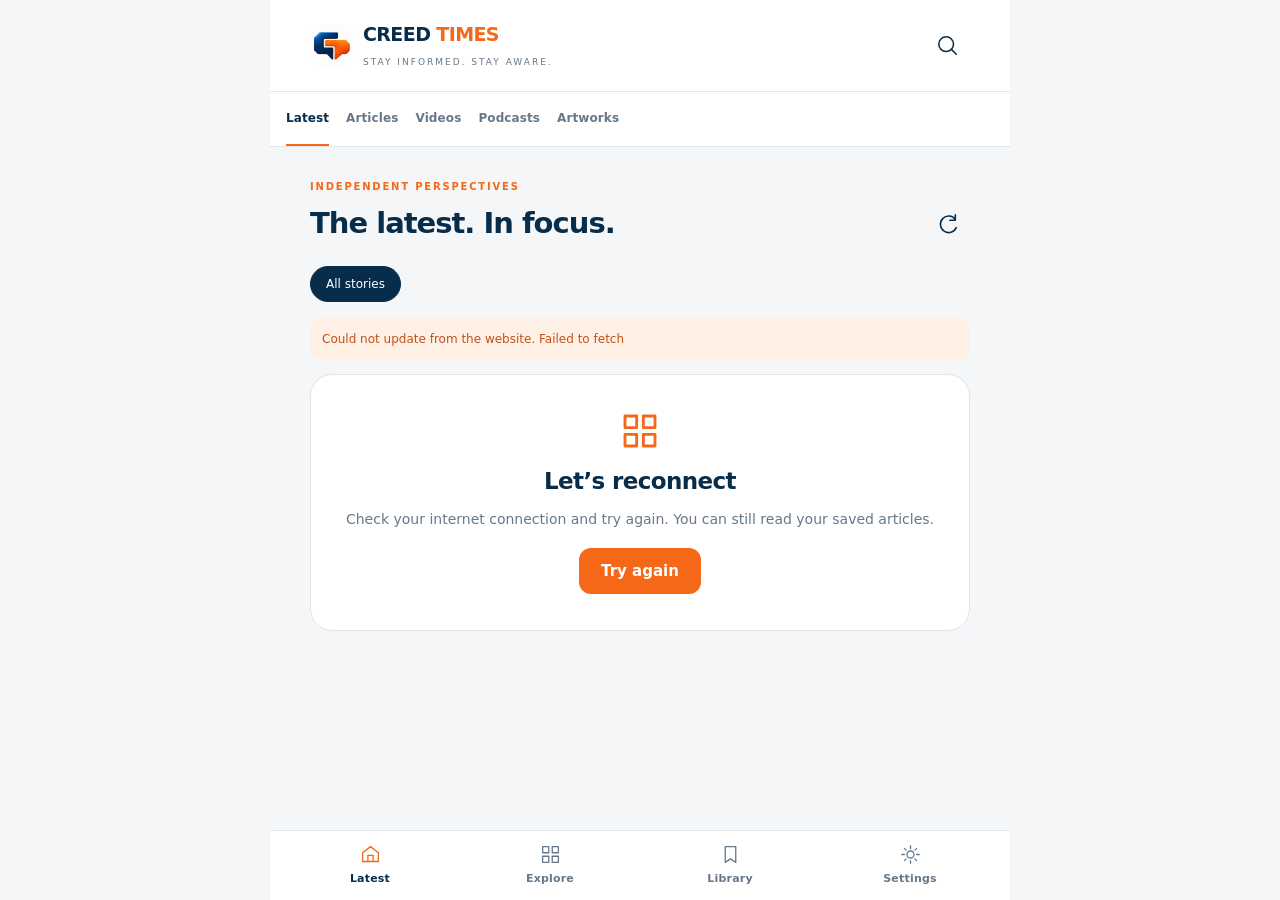
<file: reader/app/src/main/assets/index.html>
<!doctype html><html lang="en"><head><meta charset="UTF-8"><meta name="viewport" content="width=device-width, initial-scale=1, viewport-fit=cover"><meta http-equiv="Content-Security-Policy" content="default-src 'self'; script-src 'self'; style-src 'self' 'unsafe-inline'; img-src 'self' https: data:; connect-src https://creedtimes.com; media-src https:; frame-src 'none'; object-src 'none'; base-uri 'none'"><title>Creed Times</title><link rel="stylesheet" href="style.css"></head><body><div id="app"></div><div id="toast" role="status" aria-live="polite"></div><script src="app.js"></script></body></html>
</file>
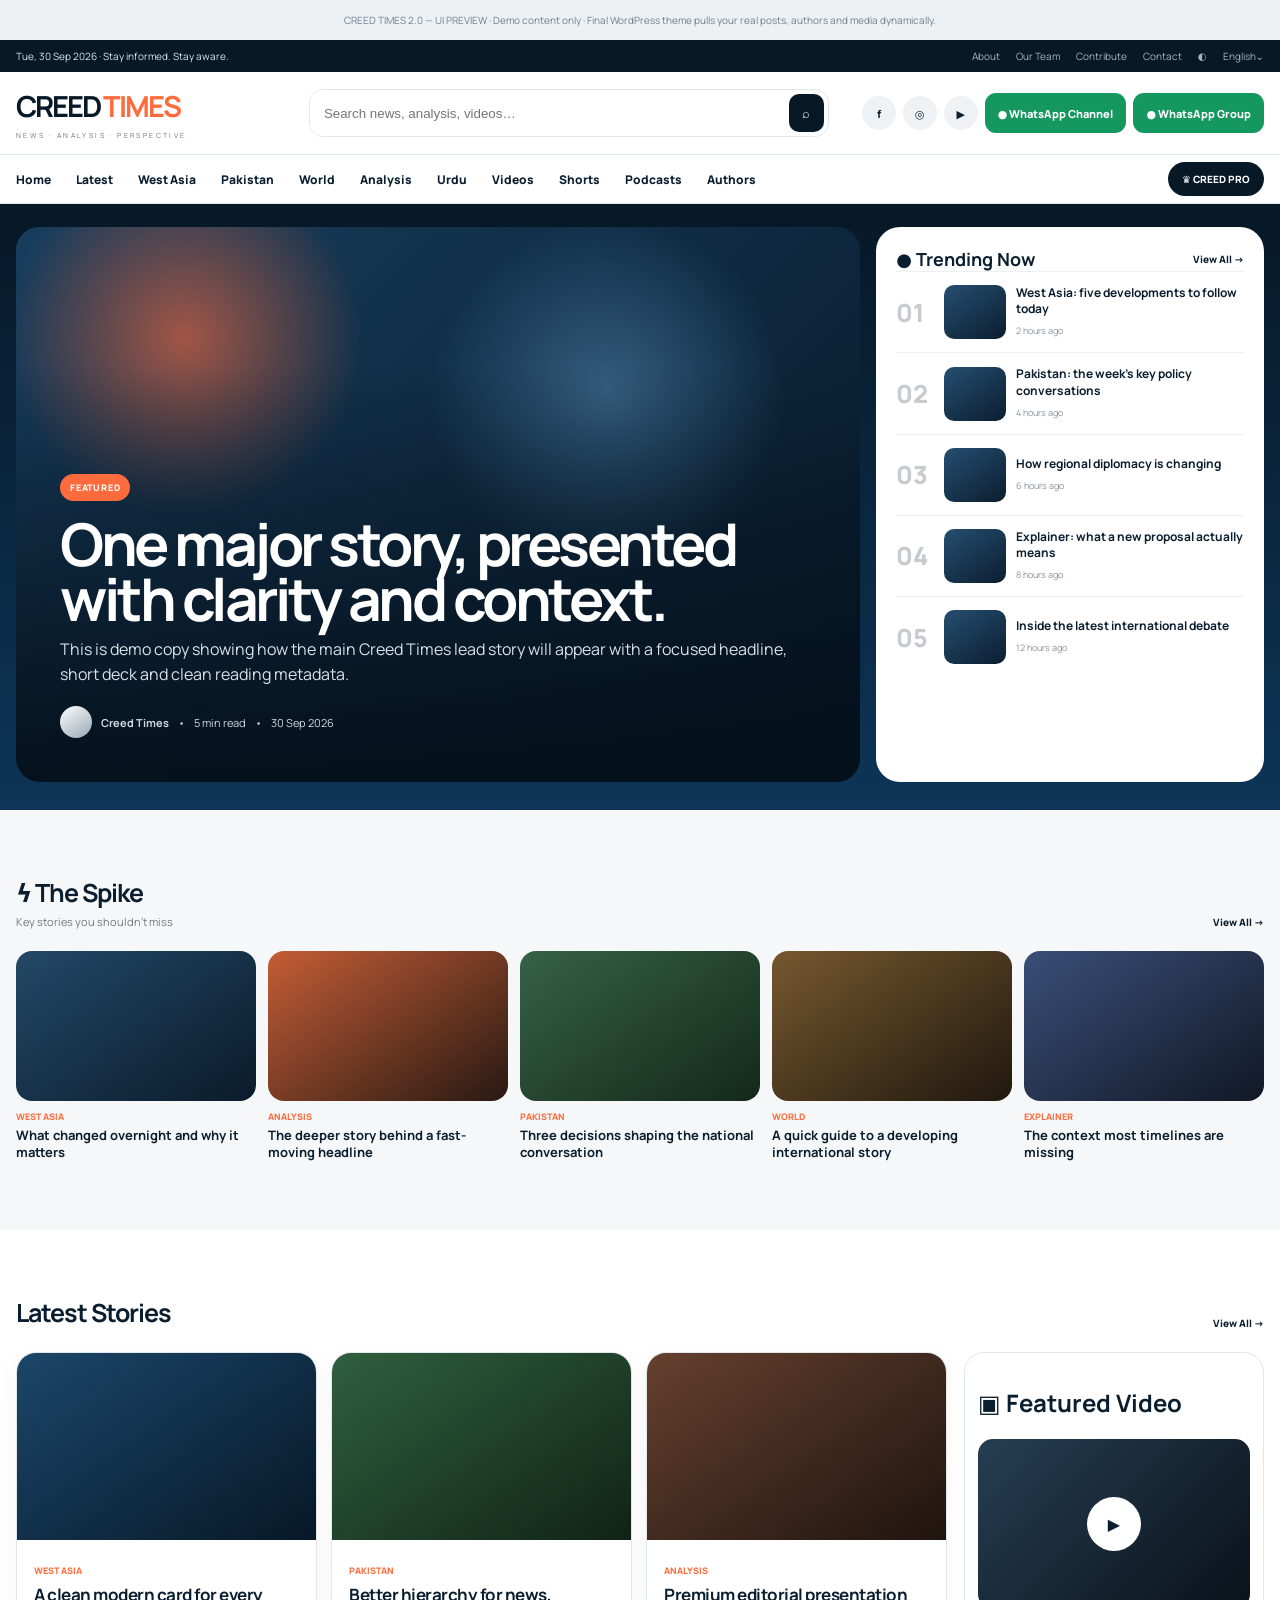
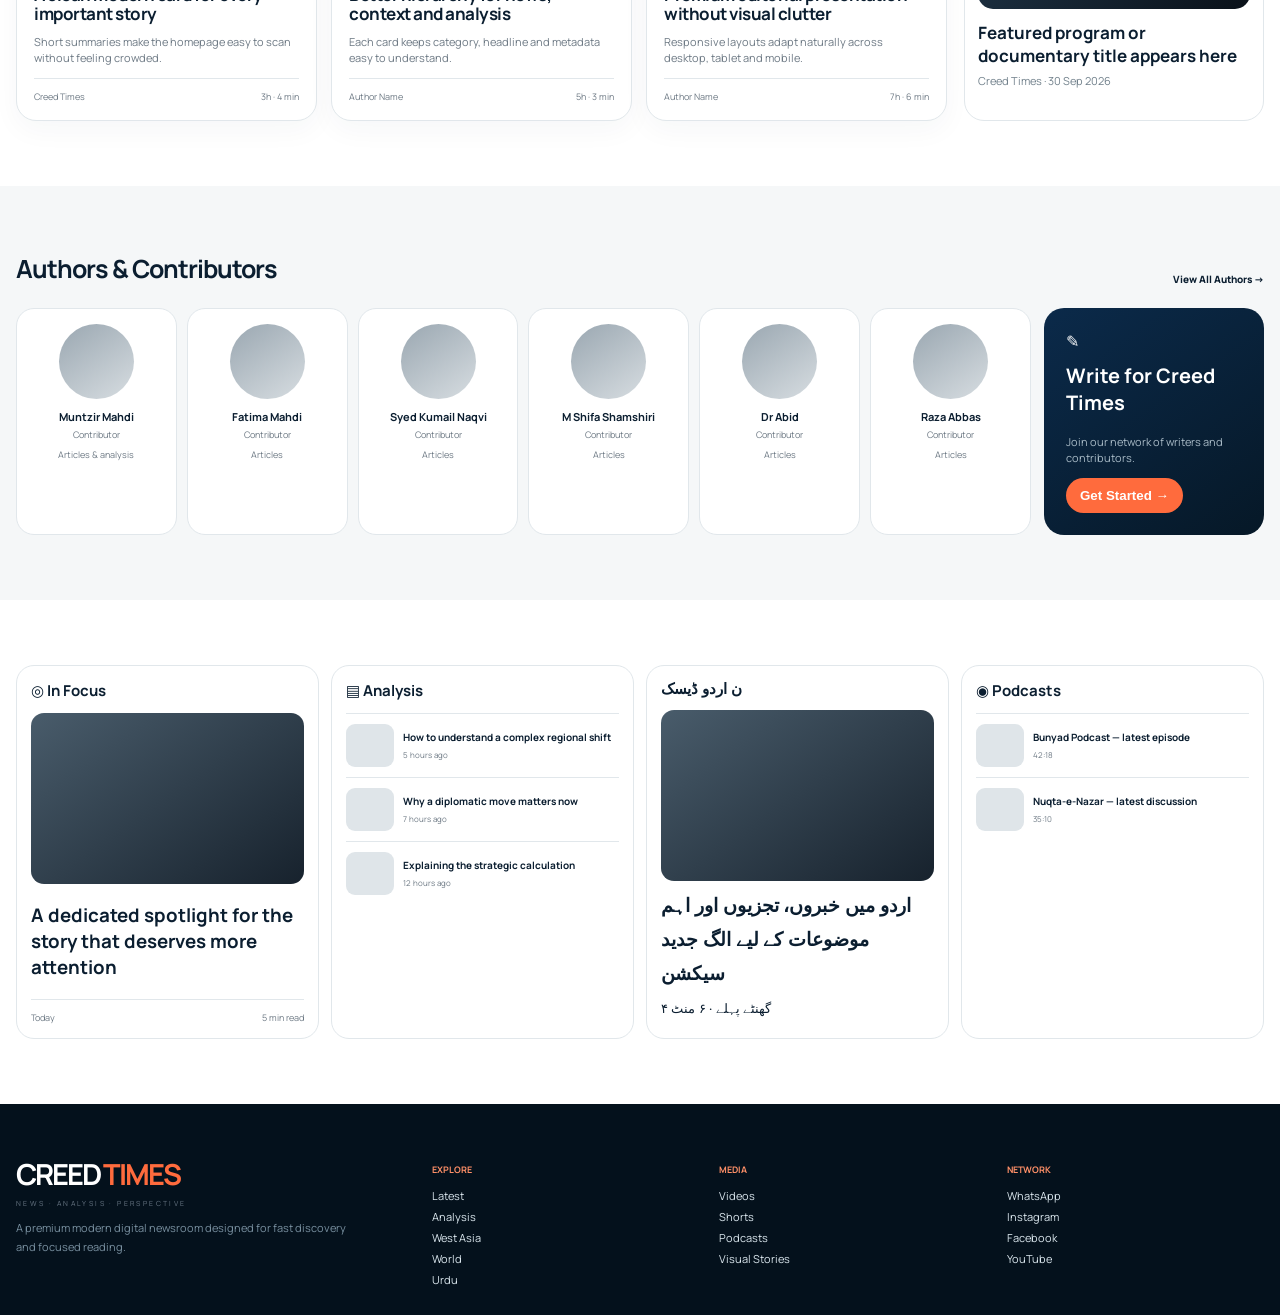
<file: web-build/preview/CreedTimes-2.0-Preview.html>
<!doctype html>
<html lang="en">
<head>
<meta charset="utf-8">
<meta name="viewport" content="width=device-width,initial-scale=1">
<title>Creed Times 2.0 — Homepage Preview</title>
<link rel="preconnect" href="https://fonts.googleapis.com">
<link rel="preconnect" href="https://fonts.gstatic.com" crossorigin>
<link href="https://fonts.googleapis.com/css2?family=Manrope:wght@400;500;600;700;800&display=swap" rel="stylesheet">
<style>
:root{--bg:#f5f7f8;--paper:#fff;--ink:#0b1e30;--navy:#0b2a4a;--dark:#071827;--orange:#ff6b3d;--green:#15985f;--muted:#6d7984;--line:#e1e7eb;--soft:#eef2f5;--shadow:0 18px 55px rgba(11,42,74,.08)}
*{box-sizing:border-box}body{margin:0;background:var(--bg);color:var(--ink);font-family:Manrope,system-ui,sans-serif}.wrap{width:min(calc(100% - 32px),1320px);margin:auto}.utility{height:32px;background:var(--dark);color:#dce7ee;font-size:10px}.utility .wrap{height:100%;display:flex;align-items:center;justify-content:space-between}.utility nav{display:flex;gap:16px}.utility a{color:inherit;text-decoration:none;opacity:.76}
.header{background:#fff;position:sticky;top:0;z-index:20;box-shadow:0 1px 0 var(--line)}.mainbar{height:82px;display:grid;grid-template-columns:260px 1fr auto;align-items:center;gap:25px}.brand{display:flex;align-items:end;gap:6px;text-decoration:none}.brand strong,.brand b{font-size:29px;letter-spacing:-2px}.brand strong{color:var(--dark)}.brand b{color:var(--orange)}.brand small{display:block;font-size:7px;letter-spacing:2.4px;color:#687684;margin-top:5px}.brandmark{display:flex;flex-direction:column}.search{display:grid;grid-template-columns:1fr 43px;border:1px solid var(--line);border-radius:14px;overflow:hidden;max-width:520px;width:100%;justify-self:center}.search input{border:0;outline:0;padding:0 14px;height:46px;color:var(--ink)}.search button{border:0;margin:4px;border-radius:10px;background:var(--dark);color:#fff}.actions{display:flex;align-items:center;gap:7px}.circle{width:34px;height:34px;border-radius:50%;background:var(--soft);display:grid;place-items:center;font-size:11px;font-weight:800}.wa{height:40px;padding:0 13px;border-radius:11px;background:var(--green);color:#fff;display:flex;align-items:center;font-size:11px;font-weight:800}.navrow{height:49px;border-top:1px solid var(--line)}.navrow .wrap{height:100%;display:flex;align-items:center;justify-content:space-between}.nav{display:flex;gap:25px}.nav a{text-decoration:none;font-size:12px;font-weight:800}.pro{background:var(--dark);color:#fff;padding:10px 14px;border-radius:999px;font-size:10px;font-weight:900}
.heroBand{background:linear-gradient(180deg,#071827,#0d3557);padding:24px 0 28px}.heroGrid{display:grid;grid-template-columns:1.85fr .85fr;gap:16px}.hero{position:relative;min-height:555px;border-radius:24px;overflow:hidden;background:linear-gradient(135deg,#153a58,#071827)}.heroArt{position:absolute;inset:0;background:radial-gradient(circle at 20% 20%,rgba(255,107,61,.6),transparent 22%),radial-gradient(circle at 70% 30%,rgba(66,112,148,.75),transparent 25%),linear-gradient(135deg,#183d5d,#061827)}.heroArt:after{content:"";position:absolute;inset:0;background:linear-gradient(180deg,transparent 25%,rgba(4,15,26,.92))}.heroCopy{position:absolute;left:0;right:0;bottom:0;padding:44px;color:#fff}.badge{display:inline-flex;padding:7px 10px;border-radius:999px;background:var(--orange);color:#fff;font-size:9px;font-weight:900;letter-spacing:.8px}.hero h1{font-size:clamp(36px,4.6vw,67px);line-height:.94;letter-spacing:-3.5px;margin:15px 0 10px;max-width:850px}.hero p{max-width:740px;line-height:1.6;color:#d8e2e9;margin:0 0 18px}.meta{display:flex;gap:9px;align-items:center;font-size:11px;color:#cbd9e2}.avatar{width:32px;height:32px;border-radius:50%;background:linear-gradient(145deg,#fff,#98a7b3)}.trend{background:#fff;border-radius:24px;padding:20px}.trendHead{display:flex;justify-content:space-between;align-items:center}.trendHead h2{font-size:18px;margin:0}.trendHead a{font-size:10px;font-weight:800}.trendItem{display:grid;grid-template-columns:38px 62px 1fr;gap:10px;align-items:center;border-top:1px solid #edf0f2;padding:13px 0}.rank{font-size:25px;font-weight:800;color:#c6cbd0}.thumb{height:54px;border-radius:10px;background:linear-gradient(145deg,#264e70,#0b1e30)}.trendItem strong{font-size:12px;line-height:1.35;display:block}.trendItem small{font-size:9px;color:#89949d}
.section{padding:65px 0}.section.white{background:#fff}.sectionHead{display:flex;justify-content:space-between;align-items:end;margin-bottom:22px}.sectionHead h2{font-size:25px;letter-spacing:-1px;margin:0}.sectionHead p{color:var(--muted);font-size:11px;margin:4px 0 0}.sectionHead a{font-size:10px;font-weight:900}.spike{display:grid;grid-template-columns:repeat(5,1fr);gap:12px}.spikeCard .pic{aspect-ratio:16/10;border-radius:16px;background:linear-gradient(145deg,#234866,#0a1b2b)}.spikeCard:nth-child(2) .pic{background:linear-gradient(145deg,#c45d36,#281912)}.spikeCard:nth-child(3) .pic{background:linear-gradient(145deg,#376146,#13291a)}.spikeCard:nth-child(4) .pic{background:linear-gradient(145deg,#76582f,#20180e)}.spikeCard:nth-child(5) .pic{background:linear-gradient(145deg,#394f77,#111827)}.spikeCard span{display:block;margin-top:9px;color:var(--orange);font-size:9px;font-weight:900}.spikeCard h3{font-size:13px;line-height:1.32;margin:4px 0}
.latestGrid{display:grid;grid-template-columns:1fr 300px;gap:17px}.cards{display:grid;grid-template-columns:repeat(3,1fr);gap:14px}.card{border:1px solid var(--line);border-radius:20px;background:#fff;overflow:hidden;box-shadow:0 9px 28px rgba(11,42,74,.04)}.cardPic{aspect-ratio:16/10;background:linear-gradient(145deg,#1b4669,#071827)}.card:nth-child(2) .cardPic{background:linear-gradient(145deg,#305f3e,#102316)}.card:nth-child(3) .cardPic{background:linear-gradient(145deg,#65402e,#1f140f)}.cardBody{padding:17px}.cardBody em{font-style:normal;color:var(--orange);font-size:9px;font-weight:900}.card h3{font-size:17px;line-height:1.08;letter-spacing:-.5px;margin:7px 0}.card p{font-size:11px;color:var(--muted);line-height:1.5}.cardFoot{display:flex;justify-content:space-between;border-top:1px solid var(--line);padding-top:11px;font-size:9px;color:var(--muted)}
.video{border:1px solid var(--line);border-radius:20px;background:#fff;padding:13px}.video h3{font-size:17px;margin:12px 0 6px}.videoPic{aspect-ratio:16/10;border-radius:15px;background:linear-gradient(135deg,#253e53,#0a1119);position:relative}.play{position:absolute;left:50%;top:50%;transform:translate(-50%,-50%);width:54px;height:54px;border-radius:50%;background:#fff;display:grid;place-items:center}
.authorsLayout{display:grid;grid-template-columns:1fr 220px;gap:13px}.authors{display:grid;grid-template-columns:repeat(6,1fr);gap:10px}.author{border:1px solid var(--line);border-radius:18px;background:#fff;text-align:center;padding:15px}.face{width:75px;height:75px;border-radius:50%;background:linear-gradient(145deg,#9aa7b1,#d7dde1);margin:auto}.author h3{font-size:11px;margin:10px 0 4px}.author p,.author small{font-size:9px;color:var(--muted);margin:0}.write{border-radius:20px;background:linear-gradient(145deg,#0b2a4a,#061827);color:#fff;padding:22px;display:flex;flex-direction:column;justify-content:center}.write h3{font-size:20px;margin:10px 0 7px}.write p{font-size:11px;color:#a8bac6;line-height:1.5}.write button{align-self:flex-start;border:0;border-radius:999px;background:var(--orange);color:#fff;padding:10px 14px;font-weight:800}
.modules{display:grid;grid-template-columns:repeat(4,1fr);gap:12px}.module{border:1px solid var(--line);border-radius:18px;background:#fff;padding:14px}.module h2{font-size:15px;margin:0 0 12px}.modulePic{aspect-ratio:16/10;border-radius:13px;background:linear-gradient(145deg,#495c6b,#17222d)}.line{display:grid;grid-template-columns:48px 1fr;gap:9px;padding:10px 0;border-top:1px solid var(--line)}.line .sm{height:43px;border-radius:9px;background:#dfe5e9}.line strong{font-size:10px;line-height:1.3}.line small{display:block;font-size:8px;color:var(--muted);margin-top:3px}.urdu{font-family:serif}.urdu h3{font-size:19px;line-height:1.8;margin:8px 0}
.footer{background:#04111c;color:#dce8ef;padding:50px 0 25px}.footerGrid{display:grid;grid-template-columns:1.5fr repeat(3,1fr);gap:30px}.footer h3{font-size:9px;color:#ff9068;text-transform:uppercase}.footer a{display:block;color:#dce8ef;text-decoration:none;font-size:11px;padding:3px 0}
.note{font-size:10px;color:#70808c;text-align:center;padding:13px;background:#edf1f4}
@media(max-width:980px){.mainbar{grid-template-columns:1fr auto}.search,.actions .wa,.navrow{display:none}.heroGrid,.latestGrid{grid-template-columns:1fr}.trend{display:none}.spike{grid-template-columns:repeat(3,1fr)}.cards{grid-template-columns:repeat(2,1fr)}.authors{grid-template-columns:repeat(3,1fr)}.modules{grid-template-columns:1fr 1fr}}
@media(max-width:640px){.wrap{width:min(calc(100% - 20px),1320px)}.utility{display:none}.mainbar{height:66px}.brand strong,.brand b{font-size:23px}.heroBand .wrap{width:100%;padding:0 10px}.hero{min-height:480px}.hero h1{font-size:35px;letter-spacing:-2px}.spike{display:flex;overflow:auto}.spikeCard{min-width:76%}.cards{grid-template-columns:1fr}.authorsLayout{grid-template-columns:1fr}.authors{grid-template-columns:repeat(2,1fr)}.modules{grid-template-columns:1fr}.footerGrid{grid-template-columns:1fr 1fr}}
</style>
</head>
<body>
<div class="note">CREED TIMES 2.0 — UI PREVIEW · Demo content only · Final WordPress theme pulls your real posts, authors and media dynamically.</div>
<div class="utility"><div class="wrap"><span>Tue, 30 Sep 2026 · Stay informed. Stay aware.</span><nav><a>About</a><a>Our Team</a><a>Contribute</a><a>Contact</a><a>◐</a><a>English⌄</a></nav></div></div>
<header class="header">
<div class="wrap mainbar">
<a class="brand"><div class="brandmark"><div><strong>CREED</strong> <b>TIMES</b></div><small>NEWS · ANALYSIS · PERSPECTIVE</small></div></a>
<div class="search"><input placeholder="Search news, analysis, videos…"><button>⌕</button></div>
<div class="actions"><span class="circle">f</span><span class="circle">◎</span><span class="circle">▶</span><span class="wa">● WhatsApp Channel</span><span class="wa">● WhatsApp Group</span></div>
</div>
<div class="navrow"><div class="wrap"><nav class="nav"><a>Home</a><a>Latest</a><a>West Asia</a><a>Pakistan</a><a>World</a><a>Analysis</a><a>Urdu</a><a>Videos</a><a>Shorts</a><a>Podcasts</a><a>Authors</a></nav><span class="pro">♛ CREED PRO</span></div></div>
</header>

<section class="heroBand"><div class="wrap heroGrid">
<article class="hero"><div class="heroArt"></div><div class="heroCopy"><span class="badge">FEATURED</span><h1>One major story, presented with clarity and context.</h1><p>This is demo copy showing how the main Creed Times lead story will appear with a focused headline, short deck and clean reading metadata.</p><div class="meta"><span class="avatar"></span><b>Creed Times</b><span>•</span><span>5 min read</span><span>•</span><span>30 Sep 2026</span></div></div></article>
<aside class="trend"><div class="trendHead"><h2>● Trending Now</h2><a>View All →</a></div>
<div class="trendItem"><span class="rank">01</span><span class="thumb"></span><span><strong>West Asia: five developments to follow today</strong><small>2 hours ago</small></span></div>
<div class="trendItem"><span class="rank">02</span><span class="thumb"></span><span><strong>Pakistan: the week’s key policy conversations</strong><small>4 hours ago</small></span></div>
<div class="trendItem"><span class="rank">03</span><span class="thumb"></span><span><strong>How regional diplomacy is changing</strong><small>6 hours ago</small></span></div>
<div class="trendItem"><span class="rank">04</span><span class="thumb"></span><span><strong>Explainer: what a new proposal actually means</strong><small>8 hours ago</small></span></div>
<div class="trendItem"><span class="rank">05</span><span class="thumb"></span><span><strong>Inside the latest international debate</strong><small>12 hours ago</small></span></div>
</aside>
</div></section>

<section class="section"><div class="wrap"><div class="sectionHead"><div><h2>ϟ The Spike</h2><p>Key stories you shouldn’t miss</p></div><a>View All →</a></div><div class="spike">
<div class="spikeCard"><div class="pic"></div><span>WEST ASIA</span><h3>What changed overnight and why it matters</h3></div>
<div class="spikeCard"><div class="pic"></div><span>ANALYSIS</span><h3>The deeper story behind a fast-moving headline</h3></div>
<div class="spikeCard"><div class="pic"></div><span>PAKISTAN</span><h3>Three decisions shaping the national conversation</h3></div>
<div class="spikeCard"><div class="pic"></div><span>WORLD</span><h3>A quick guide to a developing international story</h3></div>
<div class="spikeCard"><div class="pic"></div><span>EXPLAINER</span><h3>The context most timelines are missing</h3></div>
</div></div></section>

<section class="section white"><div class="wrap"><div class="sectionHead"><div><h2>Latest Stories</h2></div><a>View All →</a></div><div class="latestGrid"><div class="cards">
<article class="card"><div class="cardPic"></div><div class="cardBody"><em>WEST ASIA</em><h3>A clean modern card for every important story</h3><p>Short summaries make the homepage easy to scan without feeling crowded.</p><div class="cardFoot"><span>Creed Times</span><span>3h · 4 min</span></div></div></article>
<article class="card"><div class="cardPic"></div><div class="cardBody"><em>PAKISTAN</em><h3>Better hierarchy for news, context and analysis</h3><p>Each card keeps category, headline and metadata easy to understand.</p><div class="cardFoot"><span>Author Name</span><span>5h · 3 min</span></div></div></article>
<article class="card"><div class="cardPic"></div><div class="cardBody"><em>ANALYSIS</em><h3>Premium editorial presentation without visual clutter</h3><p>Responsive layouts adapt naturally across desktop, tablet and mobile.</p><div class="cardFoot"><span>Author Name</span><span>7h · 6 min</span></div></div></article>
</div><aside class="video"><h2>▣ Featured Video</h2><div class="videoPic"><span class="play">▶</span></div><h3>Featured program or documentary title appears here</h3><div class="meta" style="color:#71808b">Creed Times · 30 Sep 2026</div></aside></div></div></section>

<section class="section"><div class="wrap"><div class="sectionHead"><div><h2>Authors & Contributors</h2></div><a>View All Authors →</a></div><div class="authorsLayout"><div class="authors">
<div class="author"><div class="face"></div><h3>Muntzir Mahdi</h3><p>Contributor</p><small>Articles & analysis</small></div>
<div class="author"><div class="face"></div><h3>Fatima Mahdi</h3><p>Contributor</p><small>Articles</small></div>
<div class="author"><div class="face"></div><h3>Syed Kumail Naqvi</h3><p>Contributor</p><small>Articles</small></div>
<div class="author"><div class="face"></div><h3>M Shifa Shamshiri</h3><p>Contributor</p><small>Articles</small></div>
<div class="author"><div class="face"></div><h3>Dr Abid</h3><p>Contributor</p><small>Articles</small></div>
<div class="author"><div class="face"></div><h3>Raza Abbas</h3><p>Contributor</p><small>Articles</small></div>
</div><aside class="write"><span>✎</span><h3>Write for Creed Times</h3><p>Join our network of writers and contributors.</p><button>Get Started →</button></aside></div></div></section>

<section class="section white"><div class="wrap modules">
<div class="module"><h2>◎ In Focus</h2><div class="modulePic"></div><h3>A dedicated spotlight for the story that deserves more attention</h3><div class="cardFoot"><span>Today</span><span>5 min read</span></div></div>
<div class="module"><h2>▤ Analysis</h2><div class="line"><span class="sm"></span><span><strong>How to understand a complex regional shift</strong><small>5 hours ago</small></span></div><div class="line"><span class="sm"></span><span><strong>Why a diplomatic move matters now</strong><small>7 hours ago</small></span></div><div class="line"><span class="sm"></span><span><strong>Explaining the strategic calculation</strong><small>12 hours ago</small></span></div></div>
<div class="module urdu"><h2>ن اردو ڈیسک</h2><div class="modulePic"></div><h3>اردو میں خبروں، تجزیوں اور اہم موضوعات کے لیے الگ جدید سیکشن</h3><small>۴ گھنٹے پہلے · ۶ منٹ</small></div>
<div class="module"><h2>◉ Podcasts</h2><div class="line"><span class="sm"></span><span><strong>Bunyad Podcast — latest episode</strong><small>42:18</small></span></div><div class="line"><span class="sm"></span><span><strong>Nuqta-e-Nazar — latest discussion</strong><small>35:10</small></span></div></div>
</div></section>

<footer class="footer"><div class="wrap footerGrid"><div><div class="brand"><div class="brandmark"><div><strong style="color:#fff">CREED</strong> <b>TIMES</b></div><small>NEWS · ANALYSIS · PERSPECTIVE</small></div></div><p style="color:#7990a0;font-size:11px;line-height:1.7;max-width:340px">A premium modern digital newsroom designed for fast discovery and focused reading.</p></div><div><h3>Explore</h3><a>Latest</a><a>Analysis</a><a>West Asia</a><a>World</a><a>Urdu</a></div><div><h3>Media</h3><a>Videos</a><a>Shorts</a><a>Podcasts</a><a>Visual Stories</a></div><div><h3>Network</h3><a>WhatsApp</a><a>Instagram</a><a>Facebook</a><a>YouTube</a></div></div></footer>
</body>
</html>
</file>
<file: reader/app/src/main/assets/style.css>
:root{--bg:#f4f6f8;--surface:#fff;--ink:#082d4b;--muted:#66788a;--line:#dfe6ec;--orange:#f56818;--tint:#fff0e5;--nav:#082d4b;--font:19px;color-scheme:light}*{box-sizing:border-box}body{margin:0;background:var(--bg);color:var(--ink);font:15px/1.5 system-ui,-apple-system,Segoe UI,sans-serif}body.dark{--bg:#071725;--surface:#102639;--ink:#eff6fc;--muted:#a3b4c3;--line:#294052;--tint:#41291c;--nav:#071725;color-scheme:dark}button,input,select{font:inherit}button,a,input,select{-webkit-tap-highlight-color:transparent}button{cursor:pointer;border:0;color:inherit;background:none;min-height:44px}button:focus-visible,a:focus-visible,input:focus-visible,select:focus-visible{outline:3px solid #fa813c;outline-offset:3px}svg{width:22px;height:22px;vertical-align:middle;fill:none;stroke:currentColor;stroke-width:1.7;stroke-linecap:round;stroke-linejoin:round}h1,h2,h3,p{margin:0}h1{font-size:29px;line-height:1.16;letter-spacing:-1px}h2{font-size:23px;letter-spacing:-.6px;line-height:1.3}h3{font-size:18px;line-height:1.4;letter-spacing:-.3px}a{color:var(--orange)}.shell{max-width:740px;margin:auto;min-height:100dvh;padding-bottom:96px}.header{padding:18px 22px 14px;display:flex;justify-content:space-between;align-items:center;background:var(--surface);border-bottom:1px solid var(--line)}.brand{display:flex;align-items:center;gap:10px}.brand img{width:43px;height:43px;border-radius:11px;object-fit:cover}.brand strong{display:block;font-size:19px;letter-spacing:-.6px;font-weight:850}.brand strong span{color:var(--orange)}.brand small{font-size:9px;letter-spacing:2px;text-transform:uppercase;color:var(--muted)}.icon{display:inline-flex;align-items:center;justify-content:center;width:44px;border-radius:14px}.icon:hover{background:var(--tint)}.top-tabs{display:flex;background:var(--surface);padding:0 18px;gap:24px}.top-tabs button{border-bottom:3px solid transparent;padding:12px 2px;color:var(--muted);font-weight:650}.top-tabs .active{border-color:var(--orange);color:var(--ink)}.top-tabs svg{width:17px;margin-right:5px}.content{padding:22px}.eyebrow{color:var(--orange);font-size:10px;letter-spacing:1.8px;text-transform:uppercase;font-weight:800}.section-heading{display:flex;align-items:center;justify-content:space-between;margin:8px 0 20px;gap:8px}.section-heading small{color:var(--muted);font-size:11px}.chips{display:flex;gap:8px;overflow-x:auto;padding:0 0 16px;scrollbar-width:none}.chip{white-space:nowrap;min-height:36px;padding:7px 15px;border:1px solid var(--line);border-radius:24px;font-size:12px;background:var(--surface)}.chip.active{background:var(--ink);color:var(--surface);border-color:var(--ink)}.status{font-size:12px;color:var(--muted);margin:0 0 14px}.status.error{color:#c25119;background:var(--tint);padding:12px;border-radius:12px}.hero{display:block;width:100%;text-align:start;position:relative;overflow:hidden;border-radius:22px;padding:0;background:var(--nav);color:white;margin-bottom:24px}.hero img{width:100%;height:240px;object-fit:cover;display:block}.hero .hero-copy{padding:24px;background:linear-gradient(125deg,#06263e,#103e5d)}.hero h2{font-size:27px;margin:10px 0 16px}.hero .eyebrow{color:#ffab77}.meta{font-size:11px;color:var(--muted);display:flex;gap:9px;align-items:center;flex-wrap:wrap}.hero .meta{color:#b7cbd9}.story{display:flex;align-items:center;gap:16px;border-bottom:1px solid var(--line);padding:20px 0}.story-open{flex:1;text-align:start;padding:0}.story h3{margin:6px 0 10px}.story-image{width:95px;height:100px;border-radius:15px;object-fit:cover}.placeholder{display:flex;align-items:center;justify-content:center;background:linear-gradient(145deg,#143e5b,#061e32);color:#ff903f}.story .placeholder{flex-shrink:0}.bottom{position:fixed;bottom:0;left:50%;transform:translateX(-50%);max-width:740px;width:100%;display:flex;justify-content:space-around;background:var(--surface);padding:10px 10px max(12px,env(safe-area-inset-bottom));border-top:1px solid var(--line);z-index:10}.bottom button{display:flex;flex-direction:column;gap:4px;align-items:center;flex:1;color:var(--muted);font-size:10px}.bottom .active{color:var(--orange)}.empty{border:1px solid var(--line);border-radius:22px;padding:36px 24px;text-align:center;background:var(--surface)}.empty>svg{width:40px;height:40px;color:var(--orange);margin-bottom:16px}.empty p{color:var(--muted);margin:12px 0 18px;font-size:14px}.primary{background:var(--orange);color:white;padding:12px 22px;border-radius:12px;font-weight:700}.secondary{border:1px solid var(--line);border-radius:12px;padding:10px 18px;background:var(--surface)}.full{width:100%;margin:18px 0}.searchbox{display:flex;align-items:center;gap:10px;background:var(--surface);border:1px solid var(--line);border-radius:14px;padding:4px 12px;margin-bottom:22px}.searchbox input{width:100%;padding:12px 0;border:0;outline:0;background:none;color:var(--ink);min-width:0}.grid{display:grid;grid-template-columns:1fr 1fr;gap:12px;margin:16px 0 28px}.tile{text-align:start;border:1px solid var(--line);padding:18px;border-radius:16px;background:var(--surface);min-height:94px}.tile small{display:block;color:var(--muted);margin-top:8px}.author{display:flex;gap:12px;align-items:center;width:100%;text-align:start;border-bottom:1px solid var(--line);padding:14px 0}.avatar{width:44px;height:44px;border-radius:50%;object-fit:cover;background:var(--tint);display:flex;align-items:center;justify-content:center;font-weight:700}.row{display:flex;align-items:center;justify-content:space-between;gap:16px;border-bottom:1px solid var(--line);padding:18px 0}.row small{display:block;color:var(--muted);font-size:12px}.row select{max-width:150px;background:var(--surface);border:1px solid var(--line);border-radius:10px;padding:9px;color:var(--ink)}.settings-card{background:var(--surface);padding:8px 20px;border-radius:18px;margin:16px 0 26px;border:1px solid var(--line)}.settings-card .row:last-child{border:0}.settings-card a{text-decoration:none;color:var(--ink)}.reader-top{position:sticky;top:0;z-index:5;display:flex;justify-content:space-between;background:var(--surface);padding:8px 14px;border-bottom:1px solid var(--line)}.reader{padding:25px 22px 40px}.reader h1{font-size:34px;line-height:1.25;margin:16px 0 20px}.cover{width:100%;border-radius:18px;margin:24px 0 12px;max-height:360px;object-fit:cover}.reading-tools{display:flex;gap:8px;flex-wrap:wrap;margin:22px 0}.reading-tools button{border:1px solid var(--line);padding:8px 13px;border-radius:12px;background:var(--surface);font-size:12px}.reading-tools .selected{color:var(--orange);border-color:var(--orange)}.article{font-family:Georgia,'Noto Naskh Arabic',serif;font-size:var(--font);line-height:1.85;overflow-wrap:anywhere}.article p,.article ul,.article ol,.article blockquote,.article h2,.article h3{margin:0 0 1.2em}.article img{max-width:100%;height:auto;border-radius:12px}.article blockquote{border-inline-start:3px solid var(--orange);padding-inline-start:20px;color:var(--muted)}.article table{display:block;overflow-x:auto}.article td,.article th{padding:8px;border:1px solid var(--line)}.article a{word-break:break-word}.article figure{margin:16px 0}.article figcaption{font-size:12px;color:var(--muted)}.article[dir=rtl]{line-height:2.1}.progress{height:3px;background:var(--orange);width:0;position:fixed;top:0;z-index:20}.tag-cloud{display:flex;gap:8px;flex-wrap:wrap;margin:18px 0}.notice{padding:18px;background:var(--surface);border:1px solid var(--line);border-radius:14px;margin:18px 0;font-size:13px;color:var(--muted)}#toast{position:fixed;bottom:100px;left:50%;transform:translateX(-50%);background:#082d4b;color:white;border-radius:12px;padding:12px 20px;max-width:90%;z-index:50;display:none;font-size:13px}.skeleton{height:230px;border-radius:22px;background:linear-gradient(110deg,var(--line),var(--surface),var(--line));background-size:200% 100%;animation:pulse 1.5s infinite;margin:20px 0}.byline{display:flex;gap:12px;align-items:center}.byline button{text-align:start;padding:0}.byline small{display:block;color:var(--muted)}@keyframes pulse{to{background-position:-200% 0}}@media(prefers-reduced-motion:reduce){*{animation:none!important;scroll-behavior:auto!important}}@media(min-width:600px){.content,.reader{padding:32px 40px}.hero img{height:300px}.header{padding:20px 40px}.story-image{width:130px;height:110px}}

/* Editorial navigation: typographic tabs, quiet dividers, generous touch targets. */
.top-tabs{position:relative;overflow-x:auto;scrollbar-width:none;gap:25px;padding:0 22px;border-bottom:1px solid var(--line);white-space:nowrap;scroll-behavior:smooth}
.top-tabs::-webkit-scrollbar{display:none}.top-tabs button{flex:0 0 auto;min-height:54px;font-size:13px;font-weight:600;letter-spacing:.1px;padding:14px 0;border-bottom-width:2px;color:var(--muted)}
.top-tabs button.active{color:var(--ink);font-weight:800;border-color:var(--orange)}
.bottom{padding-top:12px}.bottom button{gap:6px;letter-spacing:.2px;font-size:11px;font-weight:600}.bottom svg{width:21px;height:21px;stroke-width:1.5}.bottom .active{color:var(--ink)}.bottom .active svg{color:var(--orange)}
.art-gallery{display:grid;grid-template-columns:1fr 1fr;gap:14px}.art-card{padding:0;text-align:start;border:1px solid var(--line);border-radius:18px;overflow:hidden;background:var(--surface);align-self:start}.art-card img{width:100%;aspect-ratio:4/5;display:block;object-fit:cover}.art-caption{padding:14px}.art-caption h3{font-size:15px;margin:8px 0}.art-caption small{font-size:11px;color:var(--muted)}.art-fallback{aspect-ratio:4/5;display:flex;align-items:center;justify-content:center;background:linear-gradient(135deg,#082d4b,#124c75);color:#f89456;font-size:15px;letter-spacing:3px}.top-tabs:has(button:focus-visible){scroll-behavior:auto}

.top-tabs{gap:17px;padding-inline:16px}.top-tabs button{font-size:12px}
</file>
